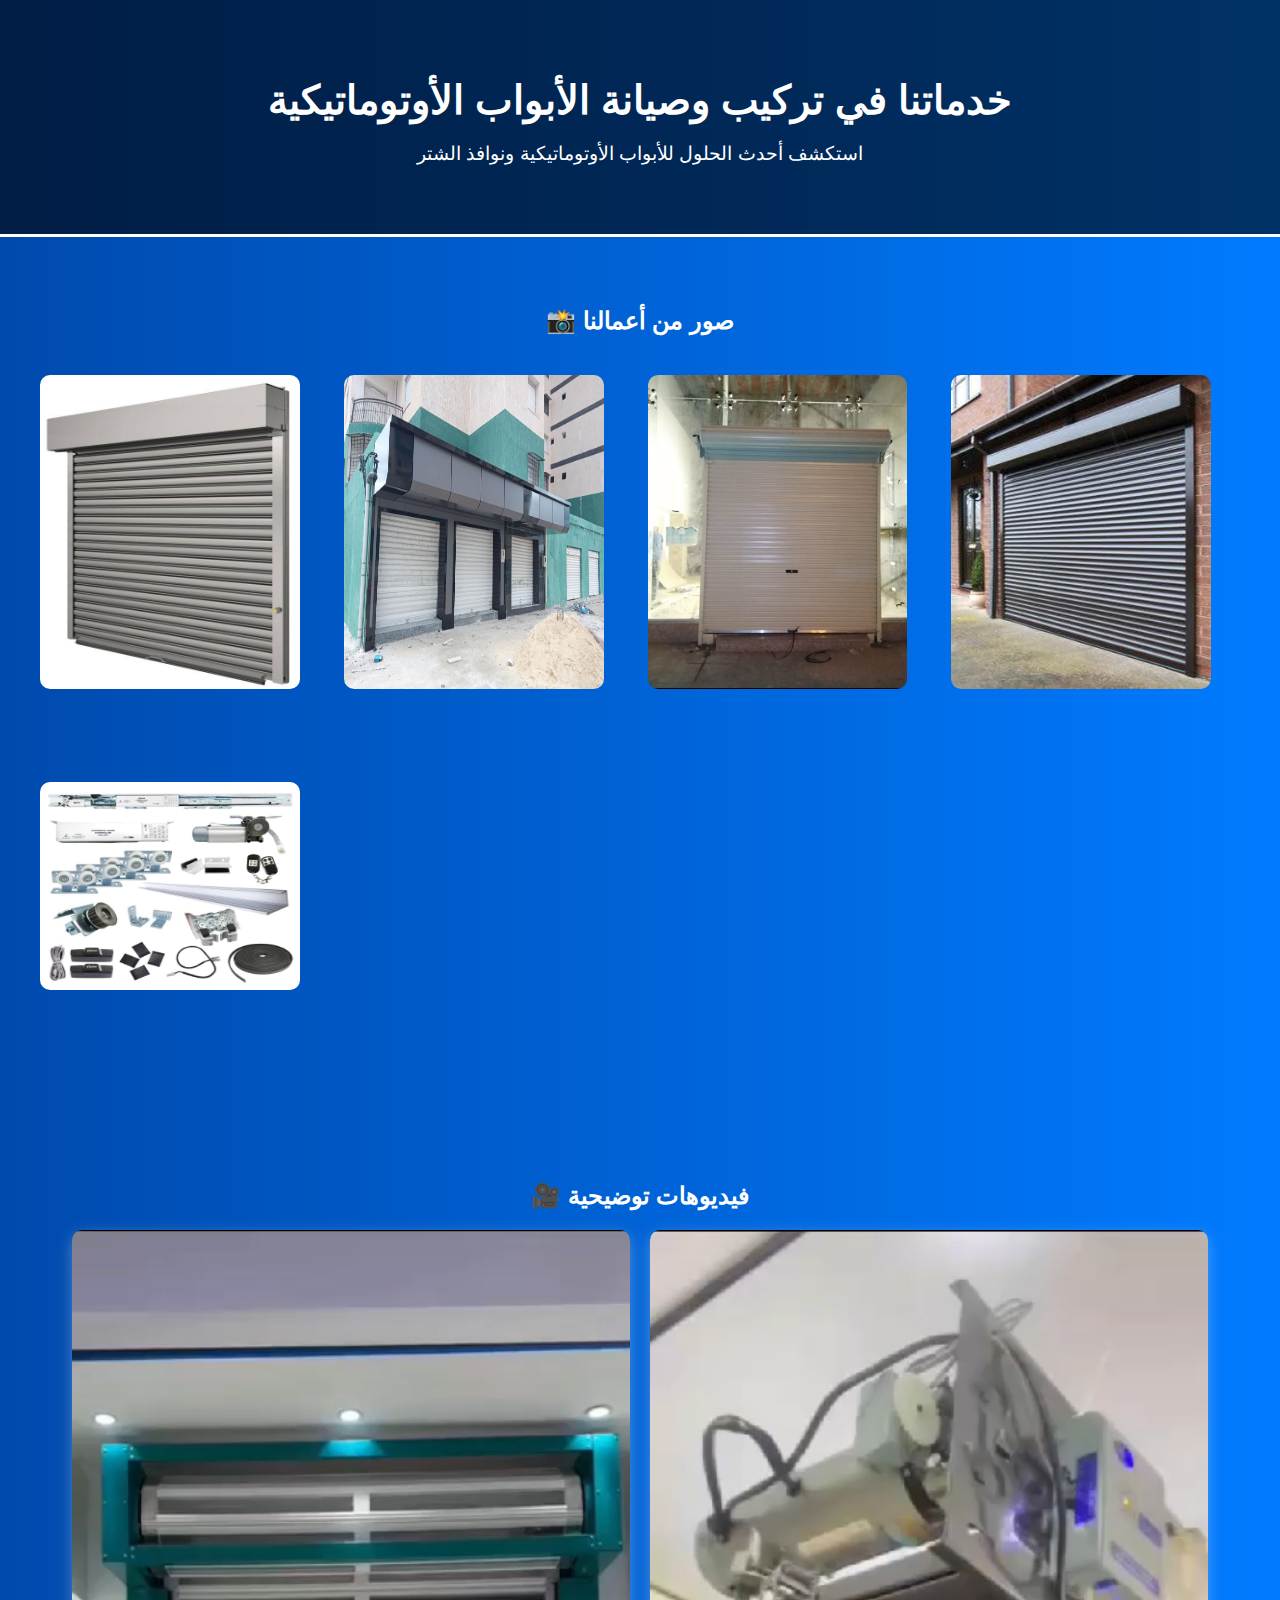
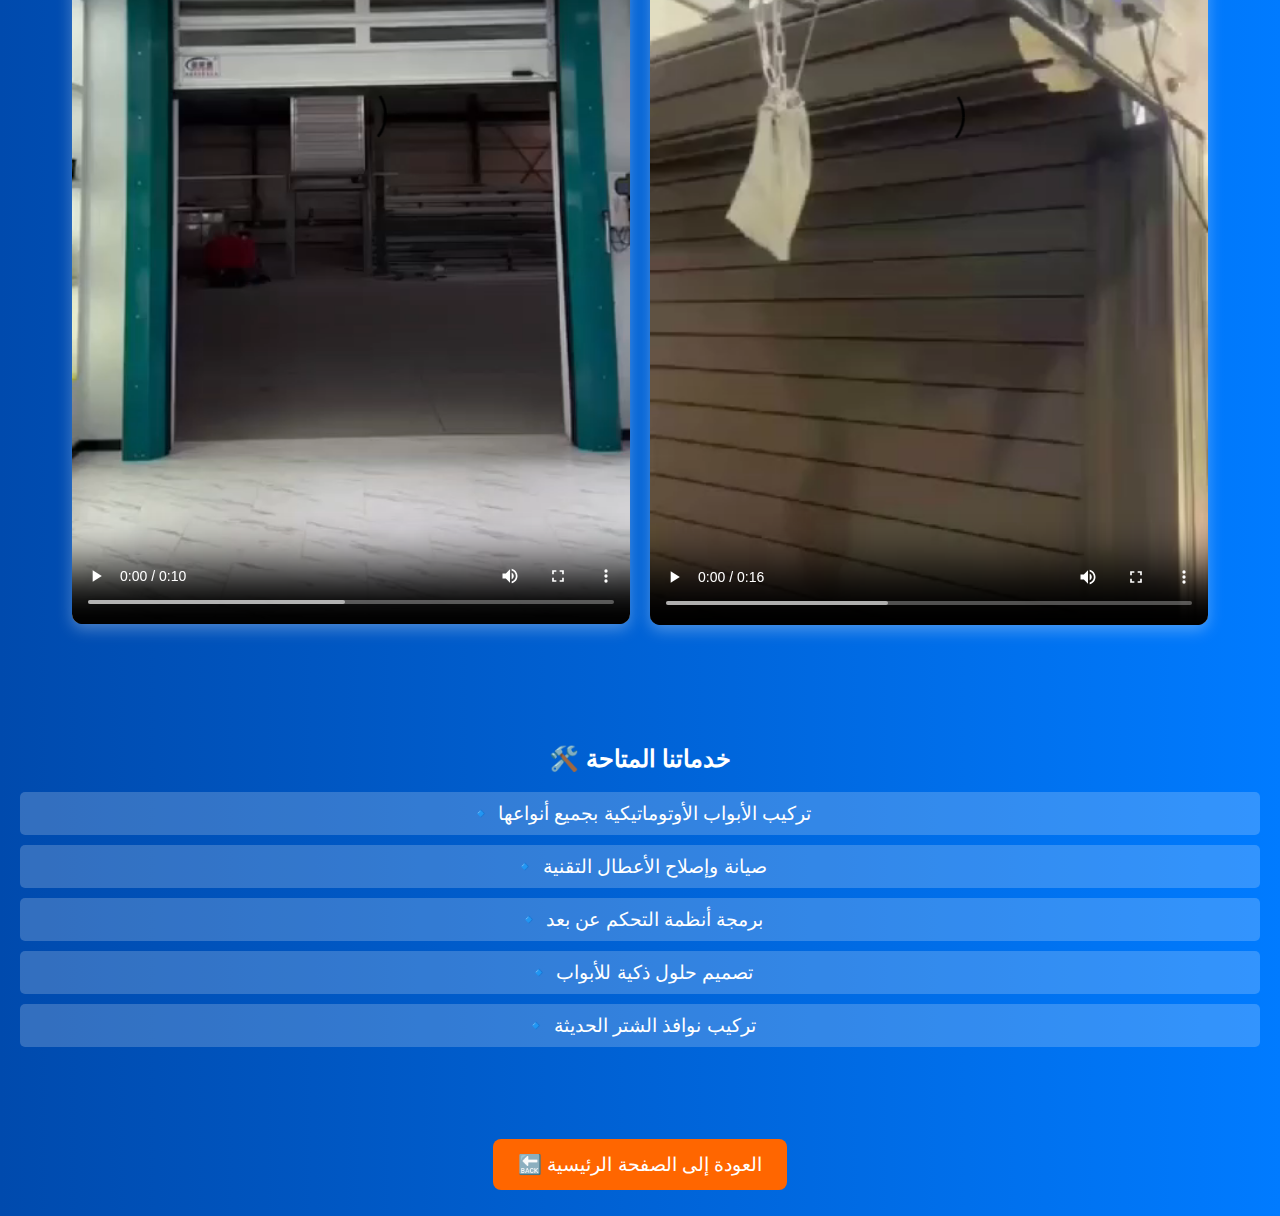
<file: services.html>
<!DOCTYPE html>
<html lang="ar">
<head>
    <meta charset="UTF-8">
    <meta name="viewport" content="width=device-width, initial-scale=1.0">
    <title>خدماتنا - الأبواب الأوتوماتيكية</title>
    <link rel="stylesheet" href="CSS/style_services.css">
</head>
<body>

    <!-- قسم الهيدر -->
    <header>
        <h1>خدماتنا في تركيب وصيانة الأبواب الأوتوماتيكية</h1>
        <p>استكشف أحدث الحلول للأبواب الأوتوماتيكية ونوافذ الشتر</p>
    </header>

    <!-- قسم معرض الصور -->
    <section class="gallery">
        <h2>📸 صور من أعمالنا</h2>
        <div class="image-grid">
            <img src="112.jpg" alt="باب أوتوماتيكي">
            <img src="9999.jpg" alt="باب زجاجي">
            <img src="111.png" alt="بوابة كهربائية">
            <img src="icon.jpg" alt="أبواب حديثة">
            <img src="114.jpg" alt="نظام التحكم عن بعد">
        </div>
    </section>

    <!-- قسم الفيديو -->
    <section class="video-section">
        <h2>🎥 فيديوهات توضيحية</h2>
        <div class="video-container">
            <video controls>
                <source src="19.mp4" type="video/mp4">
                متصفحك لا يدعم تشغيل الفيديو.
            </video>
            <video controls>
                <source src="20.mp4" type="video/mp4">
                متصفحك لا يدعم تشغيل الفيديو.
            </video>
        </div>
    </section>

    <!-- قسم تفاصيل الخدمات -->
    <section class="services-details">
        <h2>🛠️ خدماتنا المتاحة</h2>
        <ul>
            <li>🔹 تركيب الأبواب الأوتوماتيكية بجميع أنواعها</li>
            <li>🔹 صيانة وإصلاح الأعطال التقنية</li>
            <li>🔹 برمجة أنظمة التحكم عن بعد</li>
            <li>🔹 تصميم حلول ذكية للأبواب</li>
            <li>🔹 تركيب نوافذ الشتر الحديثة</li>
        </ul>
    </section>

    <!-- زر العودة للصفحة الرئيسية -->
    <div class="back-button">
        <a href="index.html">🔙 العودة إلى الصفحة الرئيسية</a>
    </div>

    <script src="js/main.js"></script>
</body>
</html>
</file>
<file: CSS/style_services.css>
/* إعدادات عامة */
body {
    font-family: 'Cairo', sans-serif;
    background: linear-gradient(to right, #004aad, #007bff);
    color: white;
    margin: 0;
    padding: 0;
    text-align: center;
}

/* هيدر الصفحة */
header {
    padding: 50px 20px;
    background: rgba(0, 0, 0, 0.6);
    border-bottom: 3px solid white;
}

header h1 {
    font-size: 2.5rem;
    margin-bottom: 10px;
}

header p {
    font-size: 1.2rem;
}

/* معرض الصور */
.gallery {
    padding: 50px 20px;
}

.image-grid {
    display: grid;
    grid-template-columns: repeat(auto-fit, minmax(250px, 1fr));
    gap: 15px;
    padding: 20px;

}

.image-grid img {
    width: 90%;
    height: 80%;
    border-radius: 10px;
    transition: transform 0.3s, box-shadow 0.3s;
}

.image-grid img:hover {
    transform: scale(1.1);
    box-shadow: 0 5px 20px rgba(255, 255, 255, 0.5);
}

/* قسم الفيديوهات */
.video-section {
    padding: 50px 20px;
    height: 10%;
}

.video-container {
    display: flex;
    flex-wrap: wrap;
    justify-content: center;
    gap: 20px;
}

.video-container video {
    width: 45%;
    height: 20%;
    border-radius: 10px;
    box-shadow: 0 5px 15px rgba(255, 255, 255, 0.3);
}

/* تفاصيل الخدمات */
.services-details {
    padding: 50px 20px;
}

.services-details ul {
    list-style: none;
    padding: 0;
}

.services-details li {
    font-size: 1.2rem;
    padding: 10px;
    background: rgba(255, 255, 255, 0.2);
    border-radius: 5px;
    margin: 10px 0;
}

/* زر العودة */
.back-button {
    margin: 40px 0;
}

.back-button a {
    text-decoration: none;
    color: white;
    background: #ff6600;
    padding: 15px 25px;
    border-radius: 8px;
    font-size: 1.2rem;
    transition: background 0.3s;
}

.back-button a:hover {
    background: #ff4500;
}
</file>
